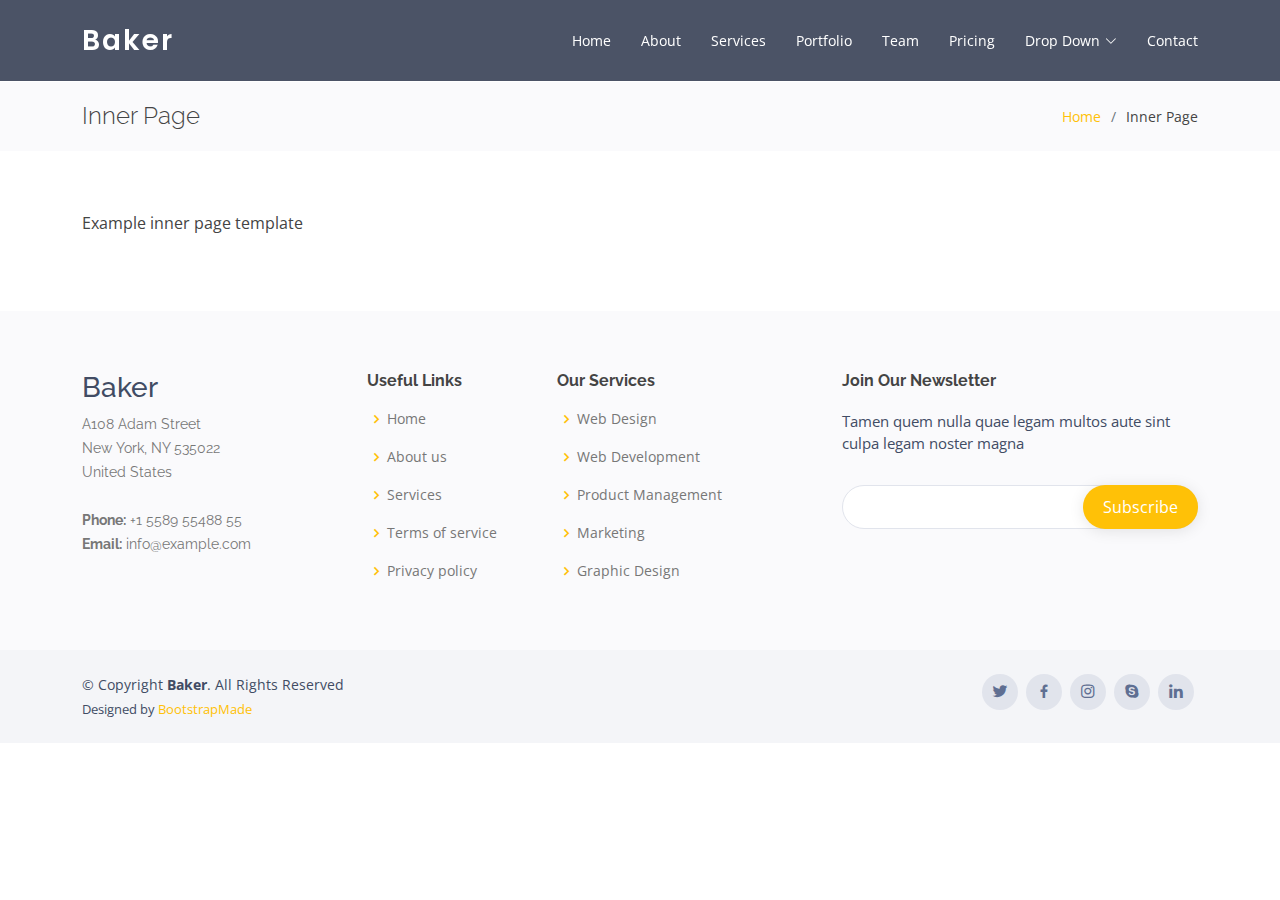
<file: inner-page.html>
<!DOCTYPE html>
<html lang="en">

<head>
  <meta charset="utf-8">
  <meta content="width=device-width, initial-scale=1.0" name="viewport">

  <title>Inner Page - Baker Bootstrap Template</title>
  <meta content="" name="description">
  <meta content="" name="keywords">

  <!-- Favicons -->
  <link href="assets/img/favicon.png" rel="icon">
  <link href="assets/img/apple-touch-icon.png" rel="apple-touch-icon">

  <!-- Google Fonts -->
  <link href="https://fonts.googleapis.com/css?family=Open+Sans:300,300i,400,400i,600,600i,700,700i|Raleway:300,300i,400,400i,500,500i,600,600i,700,700i|Poppins:300,300i,400,400i,500,500i,600,600i,700,700i" rel="stylesheet">

  <!-- Vendor CSS Files -->
  <link href="assets/vendor/bootstrap/css/bootstrap.min.css" rel="stylesheet">
  <link href="assets/vendor/bootstrap-icons/bootstrap-icons.css" rel="stylesheet">
  <link href="assets/vendor/boxicons/css/boxicons.min.css" rel="stylesheet">
  <link href="assets/vendor/glightbox/css/glightbox.min.css" rel="stylesheet">
  <link href="assets/vendor/swiper/swiper-bundle.min.css" rel="stylesheet">

  <!-- Template Main CSS File -->
  <link href="assets/css/style.css" rel="stylesheet">

  <!-- =======================================================
  * Template Name: Baker - v4.9.1
  * Template URL: https://bootstrapmade.com/baker-free-onepage-bootstrap-theme/
  * Author: BootstrapMade.com
  * License: https://bootstrapmade.com/license/
  ======================================================== -->
</head>

<body>

  <!-- ======= Header ======= -->
  <header id="header" class="fixed-top ">
    <div class="container d-flex align-items-center justify-content-between">

      <h1 class="logo"><a href="index.html">Baker</a></h1>
      <!-- Uncomment below if you prefer to use an image logo -->
      <!-- <a href="index.html" class="logo"><img src="assets/img/logo.png" alt="" class="img-fluid"></a>-->

      <nav id="navbar" class="navbar">
        <ul>
          <li><a class="nav-link scrollto " href="#hero">Home</a></li>
          <li><a class="nav-link scrollto" href="#about">About</a></li>
          <li><a class="nav-link scrollto" href="#services">Services</a></li>
          <li><a class="nav-link scrollto " href="#portfolio">Portfolio</a></li>
          <li><a class="nav-link scrollto" href="#team">Team</a></li>
          <li><a class="nav-link scrollto" href="#pricing">Pricing</a></li>
          <li class="dropdown"><a href="#"><span>Drop Down</span> <i class="bi bi-chevron-down"></i></a>
            <ul>
              <li><a href="#">Drop Down 1</a></li>
              <li class="dropdown"><a href="#"><span>Deep Drop Down</span> <i class="bi bi-chevron-right"></i></a>
                <ul>
                  <li><a href="#">Deep Drop Down 1</a></li>
                  <li><a href="#">Deep Drop Down 2</a></li>
                  <li><a href="#">Deep Drop Down 3</a></li>
                  <li><a href="#">Deep Drop Down 4</a></li>
                  <li><a href="#">Deep Drop Down 5</a></li>
                </ul>
              </li>
              <li><a href="#">Drop Down 2</a></li>
              <li><a href="#">Drop Down 3</a></li>
              <li><a href="#">Drop Down 4</a></li>
            </ul>
          </li>
          <li><a class="nav-link scrollto" href="#contact">Contact</a></li>
        </ul>
        <i class="bi bi-list mobile-nav-toggle"></i>
      </nav><!-- .navbar -->

    </div>
  </header><!-- End Header -->

  <main id="main">

    <!-- ======= Breadcrumbs ======= -->
    <section class="breadcrumbs">
      <div class="container">

        <div class="d-flex justify-content-between align-items-center">
          <h2>Inner Page</h2>
          <ol>
            <li><a href="index.html">Home</a></li>
            <li>Inner Page</li>
          </ol>
        </div>

      </div>
    </section><!-- End Breadcrumbs -->

    <section class="inner-page">
      <div class="container">
        <p>
          Example inner page template
        </p>
      </div>
    </section>

  </main><!-- End #main -->

  <!-- ======= Footer ======= -->
  <footer id="footer">

    <div class="footer-top">
      <div class="container">
        <div class="row">

          <div class="col-lg-3 col-md-6 footer-contact">
            <h3>Baker</h3>
            <p>
              A108 Adam Street <br>
              New York, NY 535022<br>
              United States <br><br>
              <strong>Phone:</strong> +1 5589 55488 55<br>
              <strong>Email:</strong> info@example.com<br>
            </p>
          </div>

          <div class="col-lg-2 col-md-6 footer-links">
            <h4>Useful Links</h4>
            <ul>
              <li><i class="bx bx-chevron-right"></i> <a href="#">Home</a></li>
              <li><i class="bx bx-chevron-right"></i> <a href="#">About us</a></li>
              <li><i class="bx bx-chevron-right"></i> <a href="#">Services</a></li>
              <li><i class="bx bx-chevron-right"></i> <a href="#">Terms of service</a></li>
              <li><i class="bx bx-chevron-right"></i> <a href="#">Privacy policy</a></li>
            </ul>
          </div>

          <div class="col-lg-3 col-md-6 footer-links">
            <h4>Our Services</h4>
            <ul>
              <li><i class="bx bx-chevron-right"></i> <a href="#">Web Design</a></li>
              <li><i class="bx bx-chevron-right"></i> <a href="#">Web Development</a></li>
              <li><i class="bx bx-chevron-right"></i> <a href="#">Product Management</a></li>
              <li><i class="bx bx-chevron-right"></i> <a href="#">Marketing</a></li>
              <li><i class="bx bx-chevron-right"></i> <a href="#">Graphic Design</a></li>
            </ul>
          </div>

          <div class="col-lg-4 col-md-6 footer-newsletter">
            <h4>Join Our Newsletter</h4>
            <p>Tamen quem nulla quae legam multos aute sint culpa legam noster magna</p>
            <form action="" method="post">
              <input type="email" name="email"><input type="submit" value="Subscribe">
            </form>
          </div>

        </div>
      </div>
    </div>

    <div class="container d-md-flex py-4">

      <div class="me-md-auto text-center text-md-start">
        <div class="copyright">
          &copy; Copyright <strong><span>Baker</span></strong>. All Rights Reserved
        </div>
        <div class="credits">
          <!-- All the links in the footer should remain intact. -->
          <!-- You can delete the links only if you purchased the pro version. -->
          <!-- Licensing information: https://bootstrapmade.com/license/ -->
          <!-- Purchase the pro version with working PHP/AJAX contact form: https://bootstrapmade.com/baker-free-onepage-bootstrap-theme/ -->
          Designed by <a href="https://bootstrapmade.com/">BootstrapMade</a>
        </div>
      </div>
      <div class="social-links text-center text-md-right pt-3 pt-md-0">
        <a href="#" class="twitter"><i class="bx bxl-twitter"></i></a>
        <a href="#" class="facebook"><i class="bx bxl-facebook"></i></a>
        <a href="#" class="instagram"><i class="bx bxl-instagram"></i></a>
        <a href="#" class="google-plus"><i class="bx bxl-skype"></i></a>
        <a href="#" class="linkedin"><i class="bx bxl-linkedin"></i></a>
      </div>
    </div>
  </footer><!-- End Footer -->

  <a href="#" class="back-to-top d-flex align-items-center justify-content-center"><i class="bi bi-arrow-up-short"></i></a>

  <!-- Vendor JS Files -->
  <script src="assets/vendor/purecounter/purecounter_vanilla.js"></script>
  <script src="assets/vendor/bootstrap/js/bootstrap.bundle.min.js"></script>
  <script src="assets/vendor/glightbox/js/glightbox.min.js"></script>
  <script src="assets/vendor/isotope-layout/isotope.pkgd.min.js"></script>
  <script src="assets/vendor/swiper/swiper-bundle.min.js"></script>
  <script src="assets/vendor/php-email-form/validate.js"></script>

  <!-- Template Main JS File -->
  <script src="assets/js/main.js"></script>

</body>

</html>
</file>
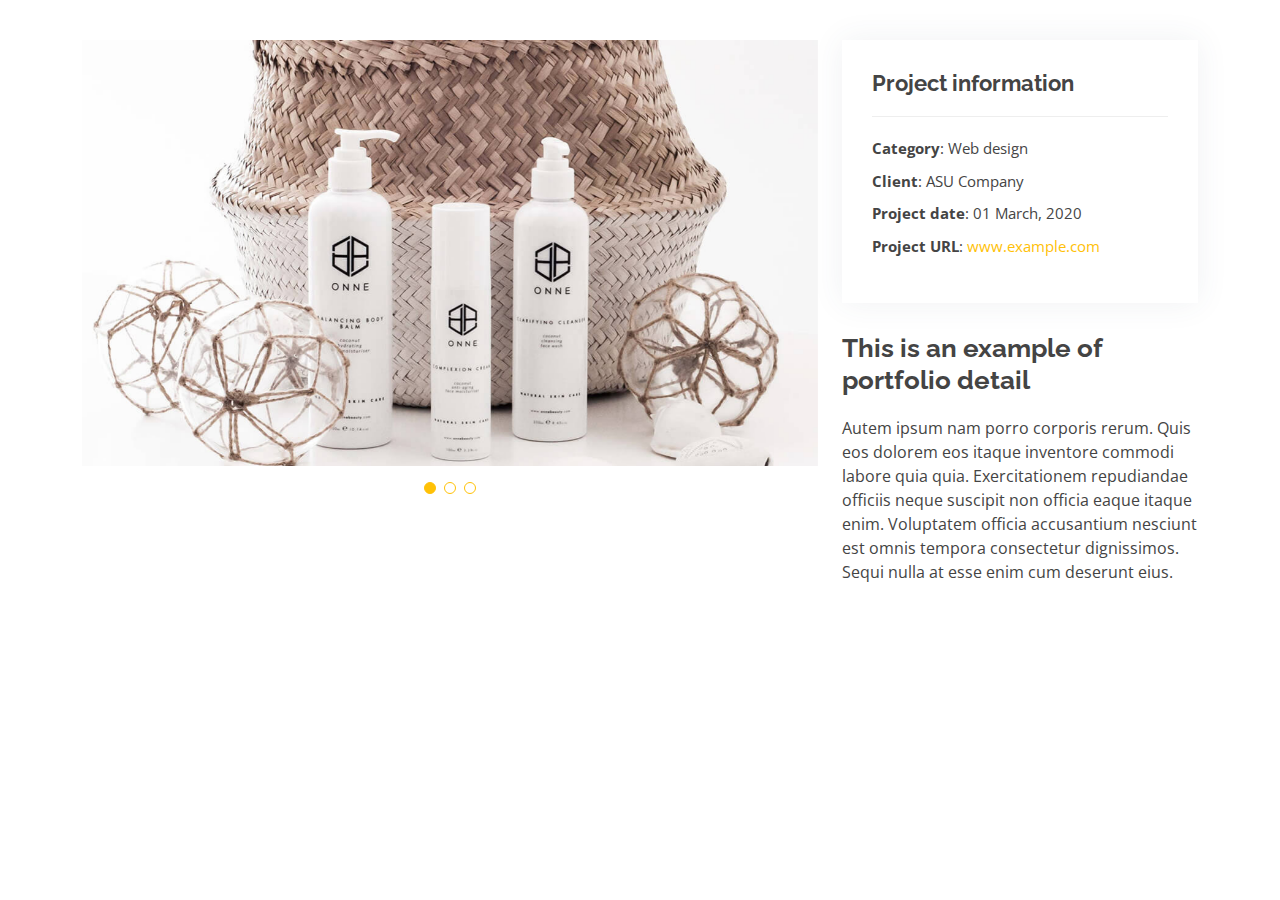
<file: portfolio-details.html>
<!DOCTYPE html>
<html lang="en">

<head>
  <meta charset="utf-8">
  <meta content="width=device-width, initial-scale=1.0" name="viewport">

  <title>Portfolio Details - Baker Bootstrap Template</title>
  <meta content="" name="description">
  <meta content="" name="keywords">

  <!-- Favicons -->
  <link href="assets/img/favicon.png" rel="icon">
  <link href="assets/img/apple-touch-icon.png" rel="apple-touch-icon">

  <!-- Google Fonts -->
  <link href="https://fonts.googleapis.com/css?family=Open+Sans:300,300i,400,400i,600,600i,700,700i|Raleway:300,300i,400,400i,500,500i,600,600i,700,700i|Poppins:300,300i,400,400i,500,500i,600,600i,700,700i" rel="stylesheet">

  <!-- Vendor CSS Files -->
  <link href="assets/vendor/bootstrap/css/bootstrap.min.css" rel="stylesheet">
  <link href="assets/vendor/bootstrap-icons/bootstrap-icons.css" rel="stylesheet">
  <link href="assets/vendor/boxicons/css/boxicons.min.css" rel="stylesheet">
  <link href="assets/vendor/glightbox/css/glightbox.min.css" rel="stylesheet">
  <link href="assets/vendor/swiper/swiper-bundle.min.css" rel="stylesheet">

  <!-- Template Main CSS File -->
  <link href="assets/css/style.css" rel="stylesheet">

  <!-- =======================================================
  * Template Name: Baker - v4.9.1
  * Template URL: https://bootstrapmade.com/baker-free-onepage-bootstrap-theme/
  * Author: BootstrapMade.com
  * License: https://bootstrapmade.com/license/
  ======================================================== -->
</head>

<body>

  <main id="main">

    <!-- ======= Portfolio Details Section ======= -->
    <section id="portfolio-details" class="portfolio-details">
      <div class="container">

        <div class="row gy-4">

          <div class="col-lg-8">
            <div class="portfolio-details-slider swiper">
              <div class="swiper-wrapper align-items-center">

                <div class="swiper-slide">
                  <img src="assets/img/portfolio/portfolio-details-1.jpg" alt="">
                </div>

                <div class="swiper-slide">
                  <img src="assets/img/portfolio/portfolio-details-2.jpg" alt="">
                </div>

                <div class="swiper-slide">
                  <img src="assets/img/portfolio/portfolio-details-3.jpg" alt="">
                </div>

              </div>
              <div class="swiper-pagination"></div>
            </div>
          </div>

          <div class="col-lg-4">
            <div class="portfolio-info">
              <h3>Project information</h3>
              <ul>
                <li><strong>Category</strong>: Web design</li>
                <li><strong>Client</strong>: ASU Company</li>
                <li><strong>Project date</strong>: 01 March, 2020</li>
                <li><strong>Project URL</strong>: <a href="#">www.example.com</a></li>
              </ul>
            </div>
            <div class="portfolio-description">
              <h2>This is an example of portfolio detail</h2>
              <p>
                Autem ipsum nam porro corporis rerum. Quis eos dolorem eos itaque inventore commodi labore quia quia. Exercitationem repudiandae officiis neque suscipit non officia eaque itaque enim. Voluptatem officia accusantium nesciunt est omnis tempora consectetur dignissimos. Sequi nulla at esse enim cum deserunt eius.
              </p>
            </div>
          </div>

        </div>

      </div>
    </section><!-- End Portfolio Details Section -->

  </main><!-- End #main -->

  <a href="#" class="back-to-top d-flex align-items-center justify-content-center"><i class="bi bi-arrow-up-short"></i></a>

  <!-- Vendor JS Files -->
  <script src="assets/vendor/purecounter/purecounter_vanilla.js"></script>
  <script src="assets/vendor/bootstrap/js/bootstrap.bundle.min.js"></script>
  <script src="assets/vendor/glightbox/js/glightbox.min.js"></script>
  <script src="assets/vendor/isotope-layout/isotope.pkgd.min.js"></script>
  <script src="assets/vendor/swiper/swiper-bundle.min.js"></script>
  <script src="assets/vendor/php-email-form/validate.js"></script>

  <!-- Template Main JS File -->
  <script src="assets/js/main.js"></script>

</body>

</html>
</file>
<file: assets/css/style.css>
/**
* Template Name: Baker - v4.9.1
* Template URL: https://bootstrapmade.com/baker-free-onepage-bootstrap-theme/
* Author: BootstrapMade.com
* License: https://bootstrapmade.com/license/
*/

/*--------------------------------------------------------------
# General
--------------------------------------------------------------*/
body {
  font-family: "Open Sans", sans-serif;
  color: #444444;
}

a {
  color: #ffc107;
  text-decoration: none;
}

a:hover {
  color: #ffce3a;
  text-decoration: none;
}

h1,
h2,
h3,
h4,
h5,
h6 {
  font-family: "Raleway", sans-serif;
}
/*-------------------------------------------------------------
Newly added by me
--------------------------------------------------------------*/
.img-hot{
  max-width: 100%;
  height: auto;
  margin-top:10px;
}

/*--------------------------------------------------------------
# Back to top button
--------------------------------------------------------------*/
.back-to-top {
  position: fixed;
  visibility: hidden;
  opacity: 0;
  right: 15px;
  bottom: 15px;
  z-index: 996;
  background: #ffc107;
  width: 40px;
  height: 40px;
  border-radius: 50px;
  transition: all 0.4s;
}

.back-to-top i {
  font-size: 28px;
  color: #fff;
  line-height: 0;
}

.back-to-top:hover {
  background: #ffcb30;
  color: #fff;
}

.back-to-top.active {
  visibility: visible;
  opacity: 1;
}

/*--------------------------------------------------------------
# Header
--------------------------------------------------------------*/
#header {
  transition: all 0.5s;
  z-index: 997;
  padding: 20px 0;
  background: rgba(55, 64, 85, 0.9);
}

#header.header-transparent {
  background: transparent;
}

#header.header-scrolled {
  background: rgba(55, 64, 85, 0.9);
  padding: 15px 0;
}

#header .logo {
  font-size: 28px;
  margin: 0;
  padding: 0;
  line-height: 1;
  font-weight: 600;
  letter-spacing: 2px;
  font-family: "Poppins", sans-serif;
}

#header .logo a {
  color: #fff;
}

#header .logo img {
  max-height: 40px;
}

/*--------------------------------------------------------------
# Navigation Menu
--------------------------------------------------------------*/
/**
* Desktop Navigation
*/
.navbar {
  padding: 0;
}

.navbar ul {
  margin: 0;
  padding: 0;
  display: flex;
  list-style: none;
  align-items: center;
}

.navbar li {
  position: relative;
}

.navbar a,
.navbar a:focus {
  display: flex;
  align-items: center;
  justify-content: space-between;
  padding: 10px 0 10px 30px;
  color: #fff;
  font-size: 14px;
  white-space: nowrap;
  transition: 0.3s;
}

.navbar a i,
.navbar a:focus i {
  font-size: 12px;
  line-height: 0;
  margin-left: 5px;
}

.navbar a:hover,
.navbar .active,
.navbar .active:focus,
.navbar li:hover>a {
  color: #ffc107;
}

.navbar .dropdown ul {
  display: block;
  position: absolute;
  left: 14px;
  top: calc(100% + 30px);
  margin: 0;
  padding: 10px 0;
  z-index: 99;
  opacity: 0;
  visibility: hidden;
  background: #fff;
  box-shadow: 0px 0px 30px rgba(127, 137, 161, 0.25);
  transition: 0.3s;
}

.navbar .dropdown ul li {
  min-width: 200px;
}

.navbar .dropdown ul a {
  padding: 10px 20px;
  font-size: 14px;
  text-transform: none;
  color: #414c64;
}

.navbar .dropdown ul a i {
  font-size: 12px;
}

.navbar .dropdown ul a:hover,
.navbar .dropdown ul .active:hover,
.navbar .dropdown ul li:hover>a {
  color: #ffc107;
}

.navbar .dropdown:hover>ul {
  opacity: 1;
  top: 100%;
  visibility: visible;
}

.navbar .dropdown .dropdown ul {
  top: 0;
  left: calc(100% - 30px);
  visibility: hidden;
}

.navbar .dropdown .dropdown:hover>ul {
  opacity: 1;
  top: 0;
  left: 100%;
  visibility: visible;
}

@media (max-width: 1366px) {
  .navbar .dropdown .dropdown ul {
    left: -90%;
  }

  .navbar .dropdown .dropdown:hover>ul {
    left: -100%;
  }
}

/**
* Mobile Navigation
*/
.mobile-nav-toggle {
  color: #fff;
  font-size: 28px;
  cursor: pointer;
  display: none;
  line-height: 0;
  transition: 0.5s;
}

@media (max-width: 991px) {
  .mobile-nav-toggle {
    display: block;
  }

  .navbar ul {
    display: none;
  }
}

.navbar-mobile {
  position: fixed;
  overflow: hidden;
  top: 0;
  right: 0;
  left: 0;
  bottom: 0;
  background: rgba(45, 53, 69, 0.9);
  transition: 0.3s;
  z-index: 999;
}

.navbar-mobile .mobile-nav-toggle {
  position: absolute;
  top: 15px;
  right: 15px;
}

.navbar-mobile ul {
  display: block;
  position: absolute;
  top: 55px;
  right: 15px;
  bottom: 15px;
  left: 15px;
  padding: 10px 0;
  background-color: #fff;
  overflow-y: auto;
  transition: 0.3s;
}

.navbar-mobile a,
.navbar-mobile a:focus {
  padding: 10px 20px;
  font-size: 15px;
  color: #414c64;
}

.navbar-mobile a:hover,
.navbar-mobile .active,
.navbar-mobile li:hover>a {
  color: #ffc107;
}

.navbar-mobile .dropdown ul {
  position: static;
  display: none;
  margin: 10px 20px;
  padding: 10px 0;
  z-index: 99;
  opacity: 1;
  visibility: visible;
  background: #fff;
  box-shadow: 0px 0px 30px rgba(127, 137, 161, 0.25);
}

.navbar-mobile .dropdown ul li {
  min-width: 200px;
}

.navbar-mobile .dropdown ul a {
  padding: 10px 20px;
}

.navbar-mobile .dropdown ul a i {
  font-size: 12px;
}

.navbar-mobile .dropdown ul a:hover,
.navbar-mobile .dropdown ul .active:hover,
.navbar-mobile .dropdown ul li:hover>a {
  color: #ffc107;
}

.navbar-mobile .dropdown>.dropdown-active {
  display: block;
}

/*--------------------------------------------------------------
# Hero Section
--------------------------------------------------------------*/
#hero {
  width: 100%;
  height: 80vh;
  background: url("https://media.discordapp.net/attachments/1030669286492094554/1030673067892027452/unknown.png?width=646&height=406") top center;
  background-size: cover;
  position: relative;
}

#hero:before {
  content: "";
  background: rgba(45, 53, 69, 0.7);
  position: absolute;
  bottom: 0;
  top: 0;
  left: 0;
  right: 0;
}

#hero .container {
  text-align: center;
  padding-top: 50px;
}

@media (max-width: 992px) {
  #hero .container {
    padding-top: 0;
  }
}

#hero h1 {
  margin: 0;
  font-size: 48px;
  font-weight: 700;
  line-height: 56px;
  color: #fff;
}

#hero h2 {
  color: #eee;
  margin: 15px 0 0 0;
  font-size: 22px;
}

#hero .btn-get-started {
  font-family: "Raleway", sans-serif;
  font-weight: 500;
  font-size: 15px;
  letter-spacing: 1px;
  display: inline-block;
  padding: 9px 35px;
  border-radius: 50px;
  transition: 0.5s;
  margin-top: 40px;
  border: 2px solid #ffc107;
  color: #fff;
}

#hero .btn-get-started:hover {
  background: #ffc107;
}

@media (min-width: 1024px) {
  #hero {
    background-attachment: fixed;
  }
}

@media (max-width: 768px) {
  #hero {
    height: 100vh;
  }

  #hero h1 {
    font-size: 28px;
    line-height: 36px;
  }

  #hero h2 {
    font-size: 18px;
    line-height: 24px;
  }
}

/*--------------------------------------------------------------
# Sections General
--------------------------------------------------------------*/
section {
  padding: 60px 0;
}

.section-bg {
  background-color: #f7f8fa;
}

.section-title {
  text-align: center;
  padding-bottom: 30px;
}

.section-title h2 {
  font-size: 32px;
  font-weight: bold;
  text-transform: uppercase;
  margin-bottom: 20px;
  padding-bottom: 20px;
  position: relative;
}

.section-title h2::after {
  content: "";
  position: absolute;
  display: block;
  width: 50px;
  height: 3px;
  background: #ffc107;
  bottom: 0;
  left: calc(50% - 25px);
}

.section-title p {
  margin-bottom: 0;
  font-size: 14px;
  color: #778197;
}

/*--------------------------------------------------------------
# Breadcrumbs
--------------------------------------------------------------*/
.breadcrumbs {
  padding: 20px 0;
  background-color: #fafafc;
  min-height: 40px;
  margin-top: 82px;
}

@media (max-width: 992px) {
  .breadcrumbs {
    margin-top: 68px;
  }
}

.breadcrumbs h2 {
  font-size: 24px;
  font-weight: 300;
  margin: 0;
}

@media (max-width: 992px) {
  .breadcrumbs h2 {
    margin: 0 0 10px 0;
  }
}

.breadcrumbs ol {
  display: flex;
  flex-wrap: wrap;
  list-style: none;
  padding: 0;
  margin: 0;
  font-size: 14px;
}

.breadcrumbs ol li+li {
  padding-left: 10px;
}

.breadcrumbs ol li+li::before {
  display: inline-block;
  padding-right: 10px;
  color: #6c757d;
  content: "/";
}

@media (max-width: 768px) {
  .breadcrumbs .d-flex {
    display: block !important;
  }

  .breadcrumbs ol {
    display: block;
  }

  .breadcrumbs ol li {
    display: inline-block;
  }
}

/*--------------------------------------------------------------
# Clients
--------------------------------------------------------------*/
.clients {
  padding: 15px 0;
  text-align: center;
}

.clients img {
  max-width: 45%;
  transition: all 0.4s ease-in-out;
  display: inline-block;
  padding: 15px 0;
  filter: grayscale(100);
}

.clients img:hover {
  filter: none;
  transform: scale(1.15);
}

@media (max-width: 768px) {
  .clients img {
    max-width: 40%;
  }
}

/*--------------------------------------------------------------
# About
--------------------------------------------------------------*/
.about h3 {
  font-weight: 700;
  font-size: 34px;
  color: #414c64;
}

.about h4 {
  font-size: 20px;
  font-weight: 700;
  margin-top: 5px;
}

.about i {
  font-size: 48px;
  margin-top: 15px;
  color: #8b97b3;
}

.about p {
  font-size: 15px;
  color: #848484;
}
  
/*--------------------------------------------------------------
# Counts
--------------------------------------------------------------*/
.counts {
  padding: 40px 0;
}

.counts .counters span {
  font-size: 48px;
  display: block;
  color: #414c64;
}

.counts .counters p {
  padding: 0;
  margin: 0 0 20px 0;
  font-family: "Raleway", sans-serif;
  font-size: 14px;
}

/*--------------------------------------------------------------
# Services
--------------------------------------------------------------*/
.services .icon-box {
  text-align: center;
  padding: 70px 20px 80px 20px;
  transition: all ease-in-out 0.3s;
  background: #fff;
  box-shadow: 0px 5px 90px 0px rgba(110, 123, 131, 0.05);
}

.services .icon-box .icon {
  margin: 0 auto;
  width: 64px;
  height: 64px;
  display: flex;
  align-items: center;
  justify-content: center;
  transition: ease-in-out 0.3s;
  position: relative;
  background: #f5f5f5;
  border-radius: 50px;
}

.services .icon-box .icon i {
  font-size: 32px;
  transition: 0.5s;
  line-height: 1;
  position: relative;
}

.services .icon-box h4 {
  font-weight: 600;
  margin: 10px 0 15px 0;
  font-size: 22px;
}

.services .icon-box h4 a {
  color: #414c64;
  transition: ease-in-out 0.3s;
}

.services .icon-box p {
  line-height: 24px;
  font-size: 14px;
  margin-bottom: 0;
}

.services .icon-box:hover {
  border-color: #fff;
  box-shadow: 0px 0 35px 0 rgba(0, 0, 0, 0.08);
}

.services .iconbox-blue i {
  color: #47aeff;
}

.services .iconbox-blue:hover .icon {
  background: #47aeff;
}

.services .iconbox-blue:hover .icon i {
  color: #fff;
}

.services .iconbox-orange i {
  color: #ffa76e;
}

.services .iconbox-orange:hover .icon {
  background: #ffa76e;
}

.services .iconbox-orange:hover .icon i {
  color: #fff;
}

.services .iconbox-pink i {
  color: #e80368;
}

.services .iconbox-pink:hover .icon {
  background: #e80368;
}

.services .iconbox-pink:hover .icon i {
  color: #fff;
}

.services .iconbox-yellow i {
  color: #ffbb2c;
}

.services .iconbox-yellow:hover .icon {
  background: #ffbb2c;
}

.services .iconbox-yellow:hover .icon i {
  color: #fff;
}

.services .iconbox-red i {
  color: #ff5828;
}

.services .iconbox-red:hover .icon {
  background: #ff5828;
}

.services .iconbox-red:hover .icon i {
  color: #fff;
}

.services .iconbox-teal i {
  color: #11dbcf;
}

.services .iconbox-teal:hover .icon {
  background: #11dbcf;
}

.services .iconbox-teal:hover .icon i {
  color: #fff;
}

/*--------------------------------------------------------------
# Cta
--------------------------------------------------------------*/
.cta {
  background: #414c64;
  background-size: cover;
  padding: 60px 0;
}

.cta h3 {
  color: #fff;
  font-size: 28px;
  font-weight: 700;
}

.cta p {
  color: #fff;
}

.cta .cta-btn {
  font-family: "Raleway", sans-serif;
  font-weight: 500;
  font-size: 16px;
  letter-spacing: 1px;
  display: inline-block;
  padding: 10px 35px;
  border-radius: 25px;
  transition: 0.5s;
  margin-top: 10px;
  border: 2px solid #ffc107;
  color: #fff;
}

.cta .cta-btn:hover {
  background: #ffc107;
}

/*--------------------------------------------------------------
# Testimonials
--------------------------------------------------------------*/
.testimonials .testimonials-carousel,
.testimonials .testimonials-slider {
  overflow: hidden;
}

.testimonials .testimonial-item {
  box-sizing: content-box;
  min-height: 320px;
}

.testimonials .testimonial-item .testimonial-img {
  width: 90px;
  border-radius: 50%;
  margin: -40px 0 0 40px;
  position: relative;
  z-index: 2;
  border: 6px solid #fff;
}

.testimonials .testimonial-item h3 {
  font-size: 18px;
  font-weight: bold;
  margin: 10px 0 5px 45px;
  color: #111;
}

.testimonials .testimonial-item h4 {
  font-size: 14px;
  color: #999;
  margin: 0 0 0 45px;
}

.testimonials .testimonial-item .quote-icon-left,
.testimonials .testimonial-item .quote-icon-right {
  color: #ffe7a0;
  font-size: 26px;
}

.testimonials .testimonial-item .quote-icon-left {
  display: inline-block;
  left: -5px;
  position: relative;
}

.testimonials .testimonial-item .quote-icon-right {
  display: inline-block;
  right: -5px;
  position: relative;
  top: 10px;
}

.testimonials .testimonial-item p {
  font-style: italic;
  margin: 0 15px 0 15px;
  padding: 20px 20px 60px 20px;
  background: #fafafc;
  position: relative;
  border-radius: 6px;
  position: relative;
  z-index: 1;
}

.testimonials .swiper-pagination {
  margin-top: 20px;
  position: relative;
}

.testimonials .swiper-pagination .swiper-pagination-bullet {
  width: 12px;
  height: 12px;
  background-color: #fff;
  opacity: 1;
  border: 1px solid #ffc107;
}

.testimonials .swiper-pagination .swiper-pagination-bullet-active {
  background-color: #ffc107;
}

/*--------------------------------------------------------------
# Portfolio
--------------------------------------------------------------*/
.portfolio #portfolio-flters {
  padding: 0;
  margin: 0 auto 25px auto;
  list-style: none;
  text-align: center;
  border-radius: 50px;
}

.portfolio #portfolio-flters li {
  cursor: pointer;
  display: inline-block;
  padding: 8px 18px 10px 18px;
  font-size: 14px;
  font-weight: 500;
  line-height: 1;
  color: #444444;
  margin: 0 3px 10px 3px;
  transition: all ease-in-out 0.3s;
  background: #fafafc;
  border-radius: 50px;
}

.portfolio #portfolio-flters li:hover,
.portfolio #portfolio-flters li.filter-active {
  color: #414c64;
  background: #ffc107;
}

.portfolio #portfolio-flters li:last-child {
  margin-right: 0;
}

.portfolio .portfolio-item {
  margin-bottom: 30px;
  overflow: hidden;
}

.portfolio .portfolio-item img {
  position: relative;
  top: 0;
  transition: all 0.6s cubic-bezier(0.645, 0.045, 0.355, 1);
}

.portfolio .portfolio-item .portfolio-info {
  opacity: 0;
  position: absolute;
  left: 15px;
  right: 15px;
  bottom: -50px;
  z-index: 3;
  transition: all ease-in-out 0.3s;
  background: #ffc107;
  padding: 15px 20px;
}

.portfolio .portfolio-item .portfolio-info h4 {
  font-size: 18px;
  color: #fff;
  font-weight: 600;
}

.portfolio .portfolio-item .portfolio-info p {
  color: #fff;
  font-size: 14px;
  margin-bottom: 0;
}

.portfolio .portfolio-item .portfolio-info .preview-link,
.portfolio .portfolio-item .portfolio-info .details-link {
  position: absolute;
  right: 50px;
  font-size: 24px;
  top: calc(50% - 18px);
  color: rgba(255, 255, 255, 0.7);
  transition: ease-in-out 0.3s;
}

.portfolio .portfolio-item .portfolio-info .preview-link:hover,
.portfolio .portfolio-item .portfolio-info .details-link:hover {
  color: #fff;
}

.portfolio .portfolio-item .portfolio-info .details-link {
  right: 15px;
}

.portfolio .portfolio-item:hover img {
  top: -30px;
}

.portfolio .portfolio-item:hover .portfolio-info {
  opacity: 1;
  bottom: 0;
}

/*--------------------------------------------------------------
# Portfolio Details
--------------------------------------------------------------*/
.portfolio-details {
  padding-top: 40px;
}

.portfolio-details .portfolio-details-slider img {
  width: 100%;
}

.portfolio-details .portfolio-details-slider .swiper-pagination {
  margin-top: 20px;
  position: relative;
}

.portfolio-details .portfolio-details-slider .swiper-pagination .swiper-pagination-bullet {
  width: 12px;
  height: 12px;
  background-color: #fff;
  opacity: 1;
  border: 1px solid #ffc107;
}

.portfolio-details .portfolio-details-slider .swiper-pagination .swiper-pagination-bullet-active {
  background-color: #ffc107;
}

.portfolio-details .portfolio-info {
  padding: 30px;
  box-shadow: 0px 0 30px rgba(65, 76, 100, 0.08);
}

.portfolio-details .portfolio-info h3 {
  font-size: 22px;
  font-weight: 700;
  margin-bottom: 20px;
  padding-bottom: 20px;
  border-bottom: 1px solid #eee;
}

.portfolio-details .portfolio-info ul {
  list-style: none;
  padding: 0;
  font-size: 15px;
}

.portfolio-details .portfolio-info ul li+li {
  margin-top: 10px;
}

.portfolio-details .portfolio-description {
  padding-top: 30px;
}

.portfolio-details .portfolio-description h2 {
  font-size: 26px;
  font-weight: 700;
  margin-bottom: 20px;
}

.portfolio-details .portfolio-description p {
  padding: 0;
}

/*--------------------------------------------------------------
# Team
--------------------------------------------------------------*/

.team .member {
  margin-bottom: 20px;
  overflow: hidden;
  text-align: center;
  border-radius: 5px;
  background: #fff;
  box-shadow: 0px 2px 15px rgba(65, 76, 100, 0.06);
}

.team .member .member-img {
  position: relative;
  overflow: hidden;
  height: 250px;
  width: 250px;
  
}

.team .member .social {
  position: absolute;
  left: 0;
  bottom: 0;
  right: 0;
  height: 40px;
  opacity: 0;
  transition: ease-in-out 0.3s;
  text-align: center;
  background: rgba(255, 255, 255, 0.85);
  display: flex;
  align-items: center;
  justify-content: center;
}

.team .member .social a {
  transition: color 0.3s;
  color: #414c64;
  margin: 0 10px;
  display: inline-flex;
  align-items: center;
  justify-content: center;
}

.team .member .social a i {
  line-height: 0;
}

.team .member .social a:hover {
  color: #ffc107;
}

.team .member .social i {
  font-size: 18px;
  margin: 0 2px;
}

.team .member .member-info {
  padding: 25px 15px;
}

.team .member .member-info h4 {
  font-weight: 700;
  margin-bottom: 5px;
  font-size: 18px;
  color: #414c64;
}

.team .member .member-info span {
  display: block;
  font-size: 13px;
  font-weight: 400;
  color: #aaaaaa;
}

.team .member .member-info p {
  font-style: italic;
  font-size: 14px;
  line-height: 26px;
  color: #777777;
}

.team .member:hover .social {
  opacity: 1;
}

/*--------------------------------------------------------------
# Pricing
--------------------------------------------------------------*/
.pricing .box {
  padding: 20px;
  background: #fff;
  text-align: center;
  box-shadow: 0px 0px 4px rgba(0, 0, 0, 0.12);
  border-radius: 5px;
  position: relative;
  overflow: hidden;
}

.pricing h3 {
  font-weight: 400;
  margin: -20px -20px 20px -20px;
  padding: 20px 15px;
  font-size: 16px;
  font-weight: 600;
  color: #777777;
  background: #f8f8f8;
}

.pricing h4 {
  font-size: 36px;
  color: #ffc107;
  font-weight: 600;
  font-family: "Poppins", sans-serif;
  margin-bottom: 20px;
}

.pricing h4 sup {
  font-size: 20px;
  top: -15px;
  left: -3px;
}

.pricing h4 span {
  color: #bababa;
  font-size: 16px;
  font-weight: 300;
}

.pricing ul {
  padding: 0;
  list-style: none;
  color: #444444;
  text-align: center;
  line-height: 20px;
  font-size: 14px;
}

.pricing ul li {
  padding-bottom: 16px;
}

.pricing ul i {
  color: #ffc107;
  font-size: 18px;
  padding-right: 4px;
}

.pricing ul .na {
  color: #ccc;
  text-decoration: line-through;
}

.pricing .btn-wrap {
  margin: 20px -20px -20px -20px;
  padding: 20px 15px;
  background: #f8f8f8;
  text-align: center;
}

.pricing .btn-buy {
  display: inline-block;
  padding: 10px 35px;
  border-radius: 4px;
  transition: none;
  font-size: 14px;
  font-weight: 400;
  font-family: "Raleway", sans-serif;
  font-weight: 600;
  transition: 0.3s;
  border: 2px solid #c8cedc;
  color: #6c7c9f;
}

.pricing .btn-buy:hover {
  background: #fff;
}

.pricing .featured h3 {
  color: #fff;
  background: #ffc107;
}

.pricing .featured .btn-buy {
  background: #ffc107;
  color: #fff;
  border: 2px solid #ffc107;
}

.pricing .featured .btn-buy:hover {
  background: #ffce3a;
}

.pricing .advanced {
  width: 200px;
  position: absolute;
  top: 18px;
  right: -68px;
  transform: rotate(45deg);
  z-index: 1;
  font-size: 14px;
  padding: 1px 0 3px 0;
  background: #ffc107;
  color: #fff;
}

/*--------------------------------------------------------------
# Frequently Asked Questions
--------------------------------------------------------------*/
.faq .faq-list {
  padding: 0 100px;
}

.faq .faq-list ul {
  padding: 0;
  list-style: none;
}

.faq .faq-list li+li {
  margin-top: 15px;
}

.faq .faq-list li {
  padding: 20px;
  background: #fff;
  border-radius: 4px;
  position: relative;
}

.faq .faq-list a {
  display: block;
  position: relative;
  font-family: "Poppins", sans-serif;
  font-size: 16px;
  line-height: 24px;
  font-weight: 500;
  padding: 0 30px;
  outline: none;
  cursor: pointer;
}

.faq .faq-list .icon-help {
  font-size: 24px;
  position: absolute;
  right: 0;
  left: 20px;
  color: #ffce3a;
}

.faq .faq-list .icon-show,
.faq .faq-list .icon-close {
  font-size: 24px;
  position: absolute;
  right: 0;
  top: 0;
}

.faq .faq-list p {
  margin-bottom: 0;
  padding: 10px 0 0 0;
}

.faq .faq-list .icon-show {
  display: none;
}

.faq .faq-list a.collapsed {
  color: #343a40;
  transition: 0.3s;
}

.faq .faq-list a.collapsed:hover {
  color: #ffc107;
}

.faq .faq-list a.collapsed .icon-show {
  display: inline-block;
}

.faq .faq-list a.collapsed .icon-close {
  display: none;
}

@media (max-width: 1200px) {
  .faq .faq-list {
    padding: 0;
  }
}

/*--------------------------------------------------------------
# Contact
--------------------------------------------------------------*/
.contact .info-box {
  color: #444444;
  text-align: center;
  box-shadow: 0 0 20px rgba(65, 76, 100, 0.05);
  padding: 20px 0 30px 0;
}

.contact .info-box i {
  font-size: 32px;
  color: #ffc107;
  border-radius: 50%;
  padding: 8px;
  border: 2px dotted #ffeeba;
}

.contact .info-box h3 {
  font-size: 20px;
  color: #777777;
  font-weight: 700;
  margin: 10px 0;
}

.contact .info-box p {
  padding: 0;
  line-height: 24px;
  font-size: 14px;
  margin-bottom: 0;
}

.contact .php-email-form {
  box-shadow: 0 0 20px rgba(65, 76, 100, 0.05);
  padding: 30px;
}

.contact .php-email-form .error-message {
  display: none;
  color: #fff;
  background: #ed3c0d;
  text-align: left;
  padding: 15px;
  font-weight: 600;
}

.contact .php-email-form .error-message br+br {
  margin-top: 25px;
}

.contact .php-email-form .sent-message {
  display: none;
  color: #fff;
  background: #18d26e;
  text-align: center;
  padding: 15px;
  font-weight: 600;
}

.contact .php-email-form .loading {
  display: none;
  background: #fff;
  text-align: center;
  padding: 15px;
}

.contact .php-email-form .loading:before {
  content: "";
  display: inline-block;
  border-radius: 50%;
  width: 24px;
  height: 24px;
  margin: 0 10px -6px 0;
  border: 3px solid #18d26e;
  border-top-color: #eee;
  -webkit-animation: animate-loading 1s linear infinite;
  animation: animate-loading 1s linear infinite;
}

.contact .php-email-form input,
.contact .php-email-form textarea {
  border-radius: 4px;
  box-shadow: none;
  font-size: 14px;
}

.contact .php-email-form input:focus,
.contact .php-email-form textarea:focus {
  border-color: #ffc107;
}

.contact .php-email-form input {
  padding: 10px 15px;
}

.contact .php-email-form textarea {
  padding: 12px 15px;
}

.contact .php-email-form button[type=submit] {
  background: #ffc107;
  border: 0;
  padding: 10px 30px;
  color: #fff;
  transition: 0.4s;
  border-radius: 50px;
}

.contact .php-email-form button[type=submit]:hover {
  background: #ffce3a;
}

@-webkit-keyframes animate-loading {
  0% {
    transform: rotate(0deg);
  }

  100% {
    transform: rotate(360deg);
  }
}

@keyframes animate-loading {
  0% {
    transform: rotate(0deg);
  }

  100% {
    transform: rotate(360deg);
  }
}

/*--------------------------------------------------------------
# Footer
--------------------------------------------------------------*/
#footer {
  color: #414c64;
  font-size: 14px;
  background: #f4f5f8;
}

#footer .footer-top {
  padding: 60px 0 30px 0;
  background: #fafafc;
}

#footer .footer-top .footer-contact {
  margin-bottom: 30px;
}

#footer .footer-top .footer-contact h4 {
  font-size: 22px;
  margin: 0 0 30px 0;
  padding: 2px 0 2px 0;
  line-height: 1;
  font-weight: 700;
}

#footer .footer-top .footer-contact p {
  font-size: 14px;
  line-height: 24px;
  margin-bottom: 0;
  font-family: "Raleway", sans-serif;
  color: #777777;
}

#footer .footer-top h4 {
  font-size: 16px;
  font-weight: bold;
  color: #444444;
  position: relative;
  padding-bottom: 12px;
}

#footer .footer-top .footer-links {
  margin-bottom: 30px;
}

#footer .footer-top .footer-links ul {
  list-style: none;
  padding: 0;
  margin: 0;
}

#footer .footer-top .footer-links ul i {
  padding-right: 2px;
  color: #ffc107;
  font-size: 18px;
  line-height: 1;
}

#footer .footer-top .footer-links ul li {
  padding: 10px 0;
  display: flex;
  align-items: center;
}

#footer .footer-top .footer-links ul li:first-child {
  padding-top: 0;
}

#footer .footer-top .footer-links ul a {
  color: #777777;
  transition: 0.3s;
  display: inline-block;
  line-height: 1;
}

#footer .footer-top .footer-links ul a:hover {
  text-decoration: none;
  color: #ffc107;
}

#footer .footer-newsletter {
  font-size: 15px;
}

#footer .footer-newsletter h4 {
  font-size: 16px;
  font-weight: bold;
  color: #444444;
  position: relative;
  padding-bottom: 12px;
}

#footer .footer-newsletter form {
  margin-top: 30px;
  background: #fff;
  padding: 6px 10px;
  position: relative;
  border-radius: 50px;
  text-align: left;
  border: 1px solid #e1e4ec;
}

#footer .footer-newsletter form input[type=email] {
  border: 0;
  padding: 4px 8px;
  width: calc(100% - 100px);
}

#footer .footer-newsletter form input[type=submit] {
  position: absolute;
  top: -1px;
  right: -1px;
  bottom: -1px;
  border: 0;
  background: none;
  font-size: 16px;
  padding: 0 20px;
  background: #ffc107;
  color: #fff;
  transition: 0.3s;
  border-radius: 50px;
  box-shadow: 0px 2px 15px rgba(0, 0, 0, 0.1);
}

#footer .footer-newsletter form input[type=submit]:hover {
  background: #ffce3a;
}

#footer .credits {
  padding-top: 5px;
  font-size: 13px;
}

#footer .social-links a {
  font-size: 18px;
  display: inline-block;
  background: #e1e4ec;
  color: #5f6f92;
  line-height: 1;
  padding: 8px 0;
  margin-right: 4px;
  border-radius: 50%;
  text-align: center;
  width: 36px;
  height: 36px;
  transition: 0.3s;
}

#footer .social-links a:hover {
  background: #ffce3a;
  text-decoration: none;
}
</file>
